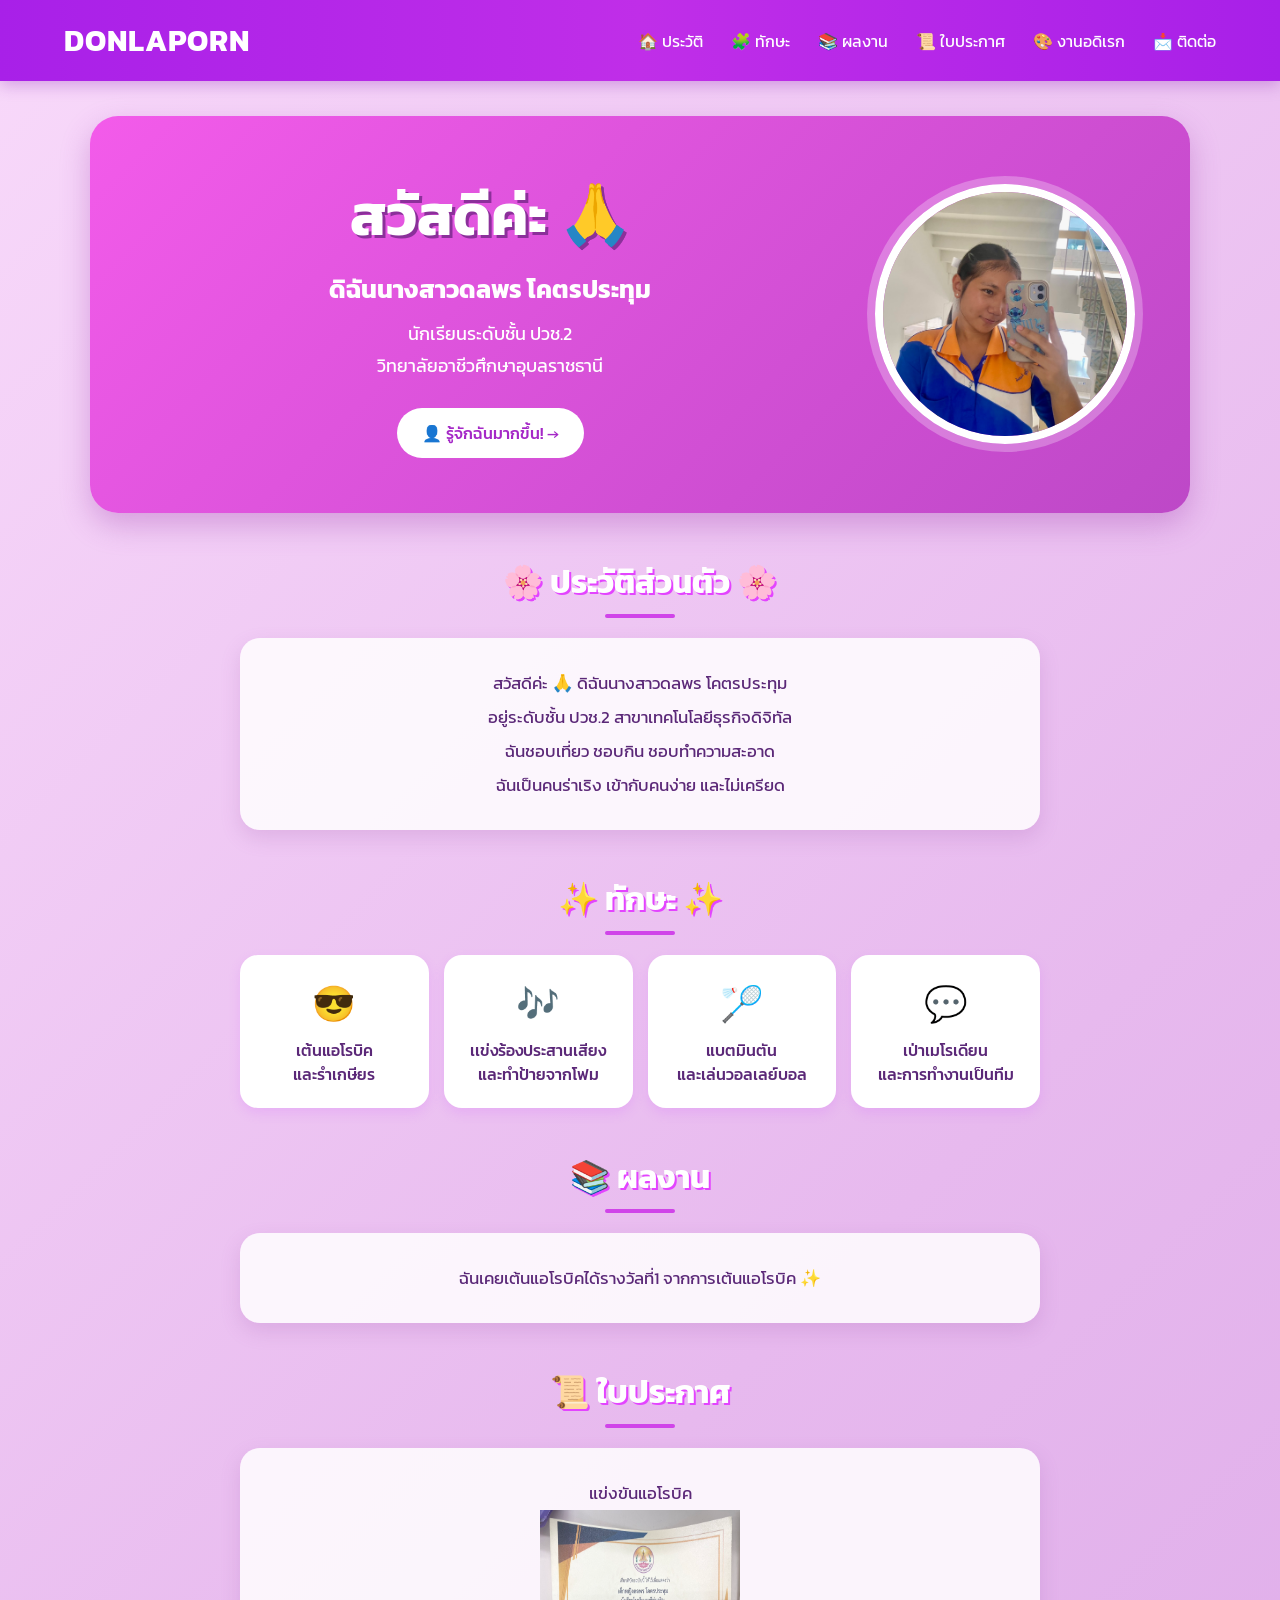
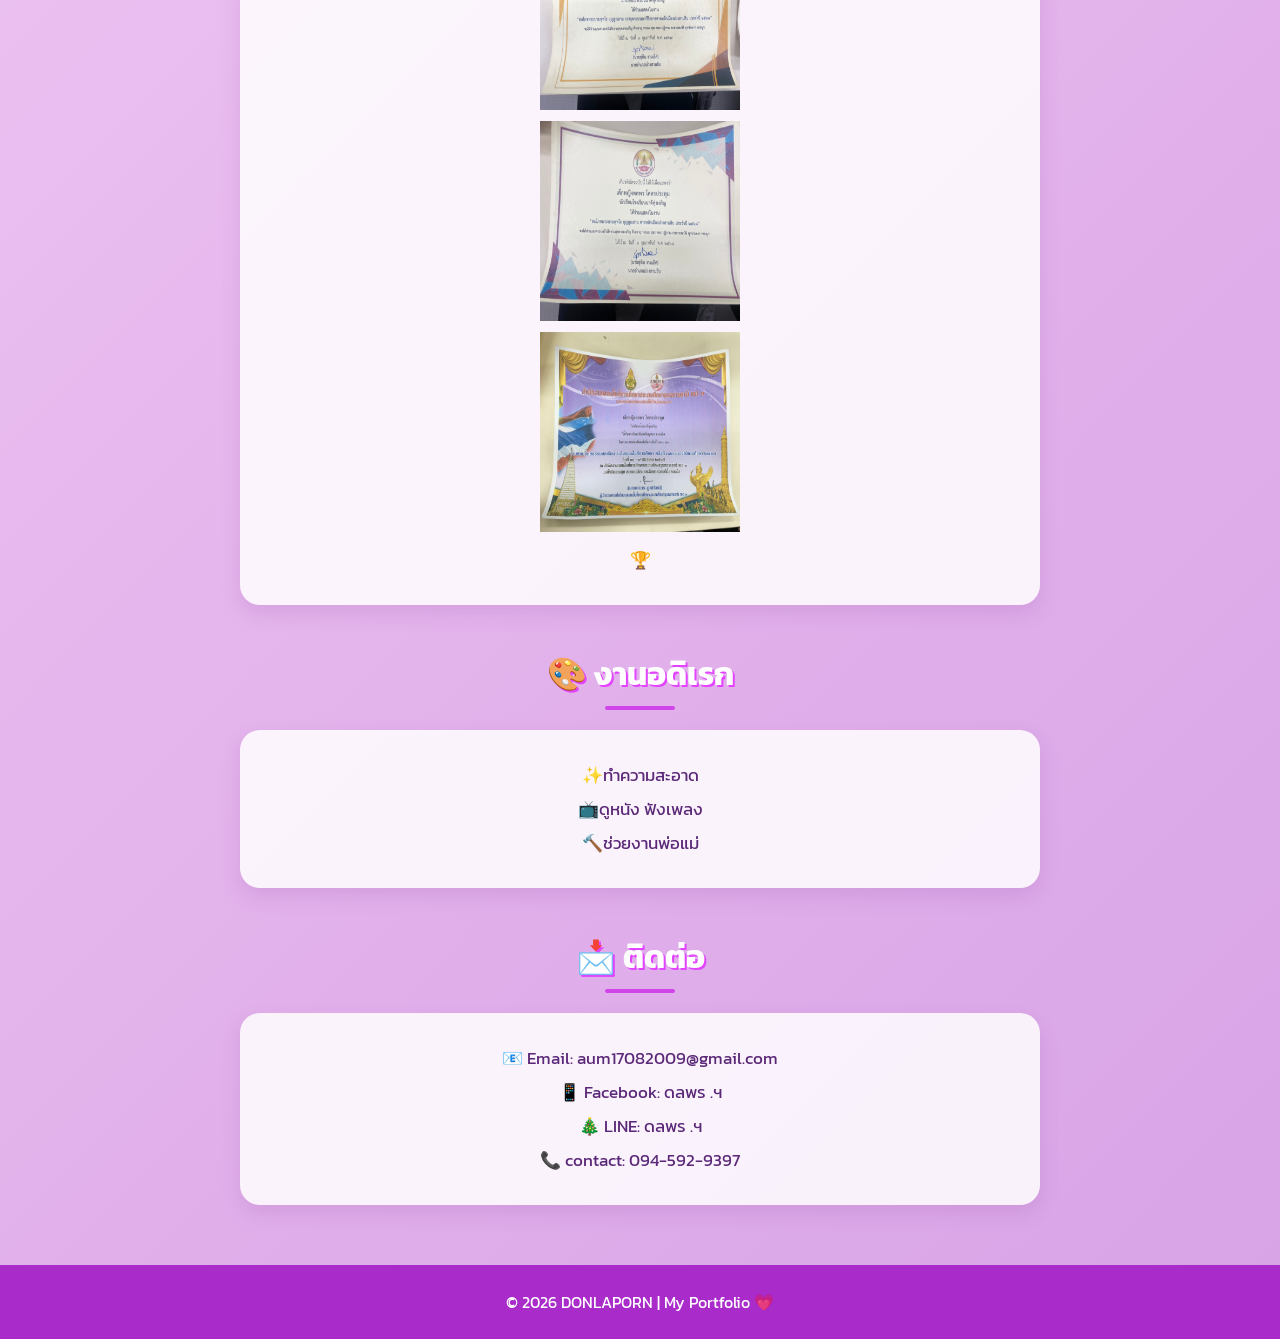
<file: index.html>
<!DOCTYPE html>
<html lang="th">
<head>
<meta charset="UTF-8">
<meta name="viewport" content="width=device-width, initial-scale=1.0">
<title>DONLAPORN | Portfolio</title>

<style>
@import url('https://fonts.googleapis.com/css2?family=Kanit:wght@300;400;500;600;700&display=swap');

* {
  box-sizing: border-box;
  margin: 0;
  padding: 0;
}

html {
  scroll-behavior: smooth;
}

body {
  font-family: 'Kanit', sans-serif;
  background: linear-gradient(135deg, #f8d9fa, #e7b9ee, #d8a3e6);
  color: #5b2878;
}

/* ===== Navbar ===== */
nav {
  background: linear-gradient(90deg, #a820e8, #c02ee8, #a820e8);
  color: white;
  padding: 18px 5%;
  display: flex;
  justify-content: space-between;
  align-items: center;
  position: sticky;
  top: 0;
  z-index: 10;
  box-shadow: 0 4px 15px #8d27b855;
}

.logo {
  font-size: 30px;
  font-weight: 700;
  letter-spacing: 1px;
}

nav ul {
  display: flex;
  list-style: none;
  gap: 28px;
}

nav a {
  color: white;
  text-decoration: none;
  font-size: 16px;
  transition: .3s;
}

nav a:hover {
  color: #ffe1ff;
}

/* ===== Hero ===== */
.hero {
  max-width: 1100px;
  margin: 35px auto;
  padding: 55px;
  border-radius: 28px;
  background: linear-gradient(135deg, #f35bea, #bd48c7);
  display: flex;
  align-items: center;
  justify-content: space-between;
  gap: 40px;
  color: white;
  box-shadow: 0 12px 30px #9c3aaa55;
  overflow: hidden;
}

.hero-text {
  flex: 1;
}

.hero h1 {
  font-size: clamp(35px, 5vw, 58px);
  margin-bottom: 12px;
  text-shadow: 3px 3px #8b309a;
}

.hero h2 {
  font-size: 25px;
  margin-bottom: 10px;
}

.hero p {
  font-size: 18px;
  line-height: 1.8;
}

.hero button {
  margin-top: 25px;
  padding: 13px 25px;
  border: none;
  border-radius: 30px;
  background: white;
  color: #a528c7;
  font-family: inherit;
  font-size: 16px;
  font-weight: 500;
  cursor: pointer;
  transition: .3s;
}

.hero button:hover {
  transform: translateY(-3px);
  box-shadow: 0 8px 18px #72208055;
}

.profile-img {
  width: 260px;
  height: 260px;
  border-radius: 50%;
  object-fit: cover;
  border: 8px solid white;
  box-shadow: 0 0 0 8px #ffffff44;
}

/* ===== Sections ===== */
section {
  max-width: 850px;
  margin: 45px auto;
  padding: 0 25px;
  text-align: center;
}

.section-title {
  font-size: 32px;
  color: white;
  margin-bottom: 20px;
  text-shadow: 2px 2px #e344ff;
}

.section-title::after {
  content: "";
  display: block;
  width: 70px;
  height: 4px;
  background: #d044e9;
  border-radius: 5px;
  margin: 8px auto;
}

.card {
  background: #ffffffd9;
  padding: 28px;
  border-radius: 20px;
  box-shadow: 0 8px 20px #9d55aa33;
  line-height: 2;
  font-size: 17px;
  transition: .3s;
}

.card:hover {
  transform: translateY(-5px);
}

/* ===== Skills ===== */
.skills {
  display: grid;
  grid-template-columns: repeat(4, 1fr);
  gap: 15px;
}

.skill {
  background: linear-gradient(135deg, #ffffff, #ffffff);
  padding: 22px 10px;
  border-radius: 18px;
  font-weight: 500;
  box-shadow: 0 5px 12px #d465ff33;
  transition: .3s;
}

.skill:hover {
  transform: translateY(-6px) scale(1.03);
  background: #fff;
}

.skill .icon {
  font-size: 35px;
  display: block;
  margin-bottom: 8px;
}

/* ===== Footer ===== */
footer {
  margin-top: 60px;
  padding: 25px;
  text-align: center;
  background: #a92bc9;
  color: white;
}

/* ===== Responsive ===== */
@media (max-width: 768px) {
  nav {
    flex-direction: column;
    gap: 12px;
  }

  nav ul {
    gap: 14px;
    flex-wrap: wrap;
    justify-content: center;
  }

  .hero {
    margin: 20px;
    padding: 35px 25px;
    flex-direction: column-reverse;
    text-align: center;
  }

  .profile-img {
    width: 190px;
    height: 190px;
  }

  .hero h2 {
    font-size: 21px;
  }

  .hero p {
    font-size: 16px;
  }

  .skills {
    grid-template-columns: repeat(2, 1fr);
  }
}
</style>
</head>

<body>

<!-- ===== Navbar ===== -->
<nav>
  <div class="logo"> DONLAPORN</div>
  <ul>
    <li><a href="#home">🏠 ประวัติ</a></li>
    <li><a href="#skills">🧩 ทักษะ</a></li>
    <li><a href="#works">📚 ผลงาน</a></li>
    <li><a href="#certificate">📜 ใบประกาศ</a></li>
    <li><a href="#activity">🎨 งานอดิเรก</a></li>
    <li><a href="#contact">📩 ติดต่อ</a></li>
  </ul>
</nav>

<!-- ===== Hero ===== -->
<section class="hero" id="home">
  <div class="hero-text">
    <h1>สวัสดีค่ะ 🙏</h1>
    <h2>ดิฉันนางสาวดลพร โคตรประทุม</h2>
    <p>
      นักเรียนระดับชั้น ปวช.2<br>
      วิทยาลัยอาชีวศึกษาอุบลราชธานี
    </p>
    <button onclick="document.getElementById('about').scrollIntoView()">
      👤 รู้จักฉันมากขึ้น! →
    </button>
  </div>

  <!-- เปลี่ยน profile.jpg เป็นรูปของคุณ -->
  <img src="IMG/4.jpg" alt="รูปโปรไฟล์" class="profile-img">
</section>

<!-- ===== About ===== -->
<section id="about">
  <h2 class="section-title">🌸 ประวัติส่วนตัว 🌸</h2>
  <div class="card">
    สวัสดีค่ะ 🙏 ดิฉันนางสาวดลพร โคตรประทุม<br>
    อยู่ระดับชั้น ปวช.2 สาขาเทคโนโลยีธุรกิจดิจิทัล<br>
    ฉันชอบเที่ยว ชอบกิน ชอบทำความสะอาด<br>
    ฉันเป็นคนร่าเริง เข้ากับคนง่าย และไม่เครียด
  </div>
</section>

<!-- ===== Skills ===== -->
<section id="skills">
  <h2 class="section-title">✨ ทักษะ ✨</h2>
  <div class="skills">
    <div class="skill">
      <span class="icon">😎</span>
      เต้นแอโรบิค<br>และรำเกษียร
    </div>
    <div class="skill">
      <span class="icon">🎶</span>
      เเข่งร้องประสานเสียง<br>และทำป้ายจากโฟม
    </div>
    <div class="skill">
      <span class="icon">🏸</span>
      แบตมินตัน<br>และเล่นวอลเลย์บอล
    </div>
    <div class="skill">
      <span class="icon">💬</span>
      เป่าเมโรเดียน<br>และการทำงานเป็นทีม
    </div>
  </div>
</section>

<!-- ===== Other Sections ===== -->
<section id="works">
  <h2 class="section-title">📚 ผลงาน</h2>
  <div class="card">ฉันเคยเต้นแอโรบิคได้รางวัลที่1 จากการเต้นแอโรบิค ✨</div>
</section>

<section id="certificate">
  <h2 class="section-title">📜 ใบประกาศ</h2>
  <div class="card">แข่งขันแอโรบิค
    <br><img src="IMG/5.jpg" width="200px" height="200px">
    <br><img src="IMG/6.jpg" width="200px" height="200px">
    <br><img src="IMG/7.jpg" width="200px" height="200px"> <br>
    🏆</div>
</section>

<section id="activity">
  <h2 class="section-title">🎨 งานอดิเรก</h2>
  <div class="card">✨ทำความสะอาด
    <br>📺ดูหนัง ฟังเพลง
    <br>🔨ช่วยงานพ่อแม่ </div>
</section>

<section id="contact">
  <h2 class="section-title">📩 ติดต่อ</h2>
  <div class="card">
    📧 Email: aum17082009@gmail.com<br>
    📱  Facebook: ดลพร .ฯ<br>
    🎄  LINE: ดลพร .ฯ<br>
    📞  contact: 094-592-9397
  </div>
</section>

<footer>
  © 2026 DONLAPORN | My Portfolio 💗
</footer>

</body>
</html>
</file>
